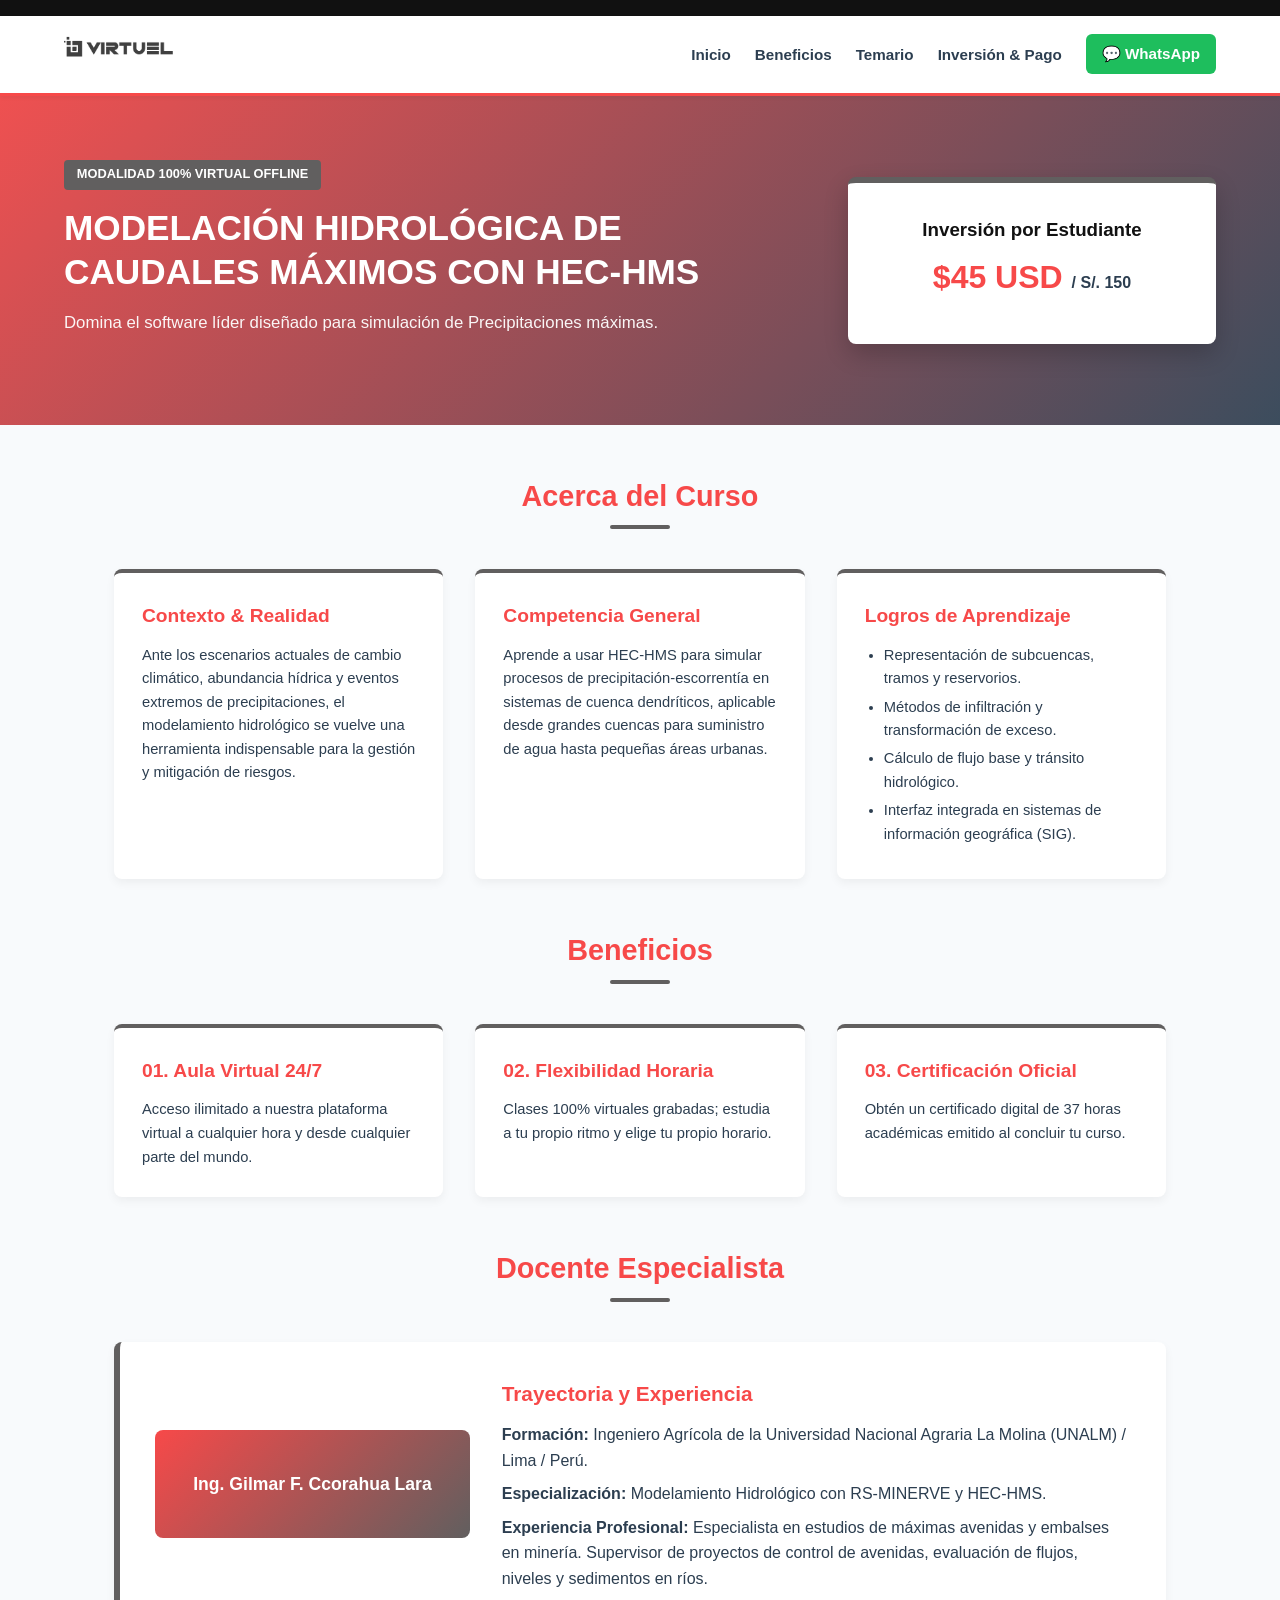
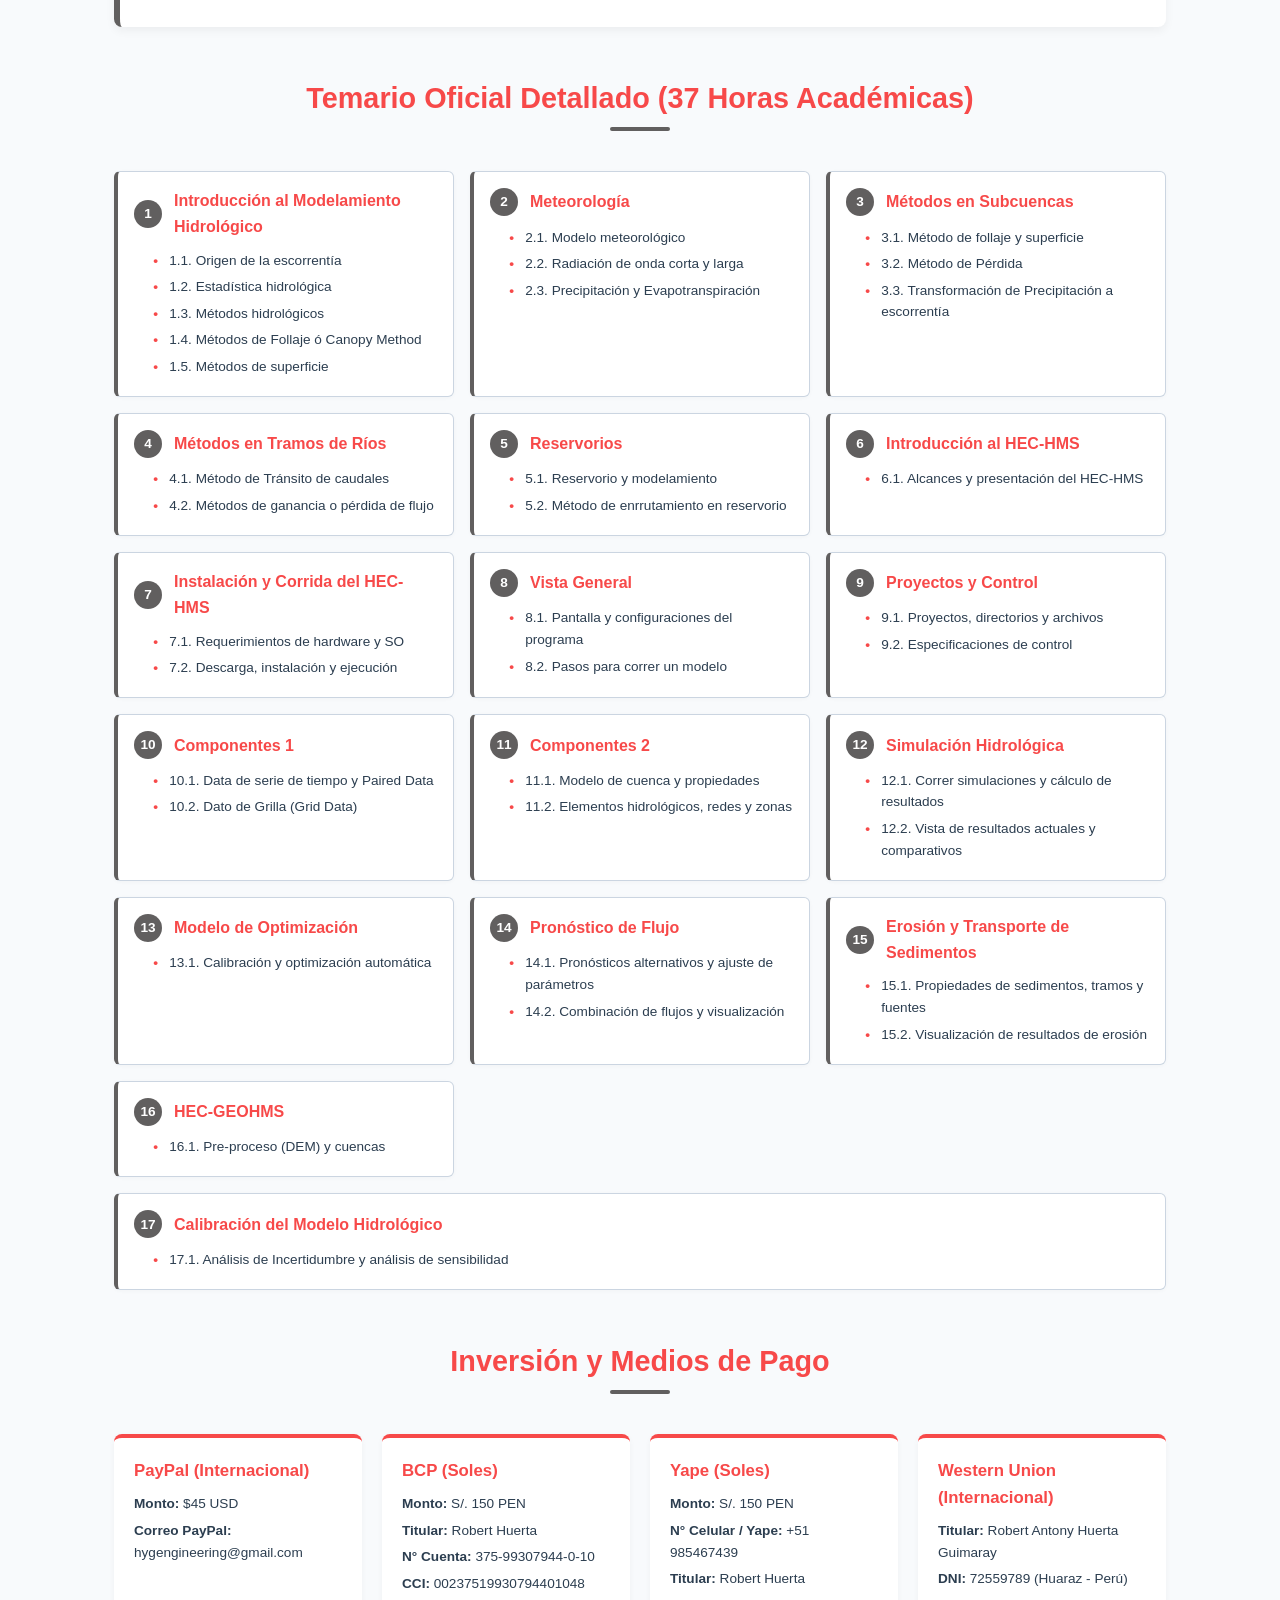
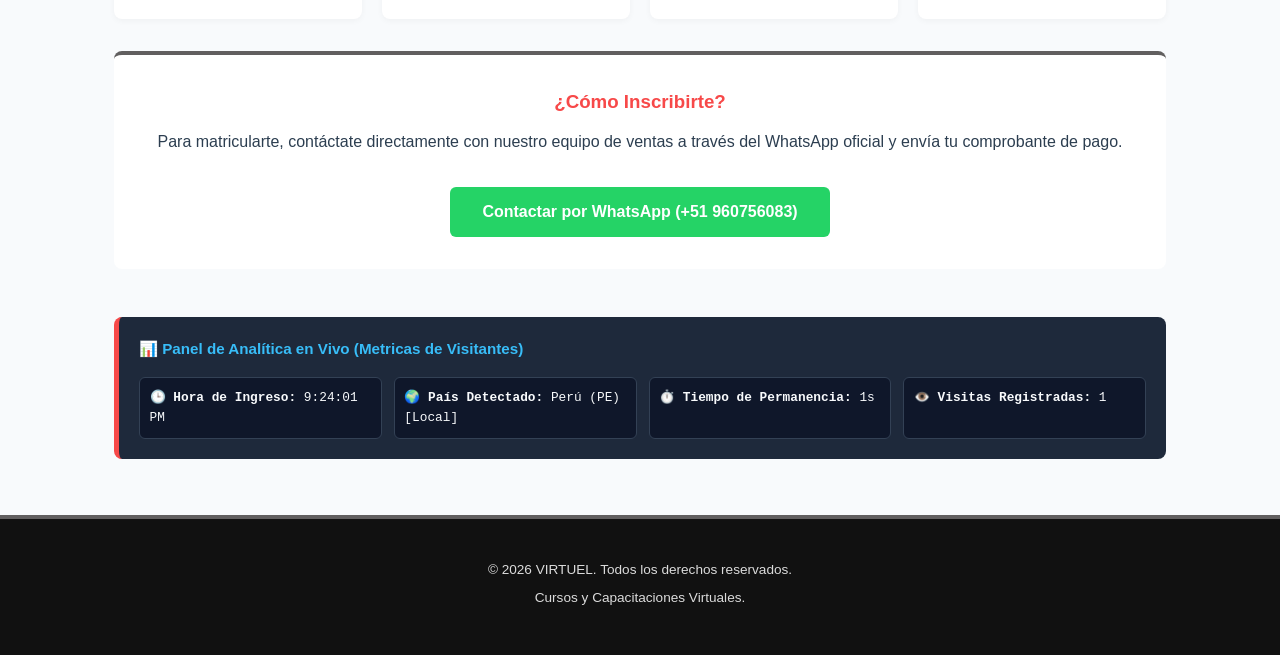
<file: index.html>
<!DOCTYPE html>
<html lang="es">
<head>
    <meta charset="UTF-8">
    <meta name="viewport" content="width=device-width, initial-scale=1.0">
    <title>Cursos Virtuales | VIRTUEL</title>
    <style>
        :root {
            --Subtitulos: #f74949;
            --ColorContador: #f74949;
            --MarcosCirculos: #615f5f;
            --MarcosCirculos-hover: #5a5859;
            --gris-oscuro: #2C3E50;
            --blanco: #FFFFFF;
            --negro: #111111;
            --fondo-gris: #F8FAFC;
            --borde-color: #CBD5E1;
        }

        * {
            box-sizing: border-box;
            margin: 0;
            padding: 0;
            scroll-behavior: smooth;
        }

        body {
            font-family: 'Segoe UI', Tahoma, Geneva, Verdana, sans-serif;
            background-color: var(--fondo-gris);
            color: var(--gris-oscuro);
            line-height: 1.6;
        }

        /* Top Bar */
        .top-bar {
            background-color: var(--negro);
            color: var(--blanco);
            padding: 0.5rem 5%;
            font-size: 0.85rem;
            display: flex;
            justify-content: space-between;
            align-items: center;
            flex-wrap: wrap;
            gap: 0.5rem;
        }

        .top-bar span {
            color: var(--ColorContador);
            font-weight: bold;
        }

        /* Header / Nav */
        header {
            background-color: var(--blanco);
            border-bottom: 3px solid var(--Subtitulos);
            padding: 1rem 5%;
            display: flex;
            justify-content: space-between;
            align-items: center;
            position: sticky;
            top: 0;
            z-index: 1000;
            box-shadow: 0 2px 4px rgba(0,0,0,0.05);
        }

        .logo-img {
            height: 45px;
            width: auto;
            object-fit: contain;
        }

        nav ul {
            list-style: none;
            display: flex;
            gap: 1.5rem;
            align-items: center;
        }

        nav a {
            text-decoration: none;
            color: var(--gris-oscuro);
            font-weight: 600;
            font-size: 0.95rem;
            transition: color 0.2s;
        }

        nav a:hover {
            color: var(--MarcosCirculos);
        }

        .btn-whatsapp-header {
            background-color: #1EBE5D;
            color: white !important;
            padding: 0.5rem 1rem;
            border-radius: 6px;
            font-weight: bold;
            display: inline-flex;
            align-items: center;
            gap: 0.4rem;
            text-decoration: none;
        }

        .btn-whatsapp-header:hover {
            background-color: #1EBE5D;
        }

        /* Hero Section */
        .hero {
            background: linear-gradient(135deg, rgba(238, 66, 66, 0.92), rgba(44, 62, 80, 0.92)), url('https://images.unsplash.com/photo-1541888946425-d0fbb18f029b?auto=format&fit=crop&w=1920&q=80') no-repeat center center/cover;
            color: var(--blanco);
            padding: 4rem 5%;
            display: grid;
            grid-template-columns: 2fr 1fr;
            gap: 3rem;
            align-items: center;
        }

        .hero-content h2 {
            font-size: 2.2rem;
            margin-bottom: 1rem;
            line-height: 1.25;
            text-transform: uppercase;
        }

        .hero-content p {
            font-size: 1.05rem;
            opacity: 0.95;
            margin-bottom: 1.5rem;
        }

        .badge {
            display: inline-block;
            background-color: var(--MarcosCirculos);
            color: var(--blanco);
            padding: 0.3rem 0.8rem;
            font-size: 0.8rem;
            font-weight: bold;
            text-transform: uppercase;
            border-radius: 4px;
            margin-bottom: 1rem;
        }

        .hero-card {
            background: var(--blanco);
            color: var(--negro);
            padding: 2rem;
            border-radius: 8px;
            border-top: 6px solid var(--MarcosCirculos);
            box-shadow: 0 10px 25px rgba(0,0,0,0.2);
            text-align: center;
        }

        .price-tag {
            font-size: 2rem;
            color: var(--Subtitulos);
            font-weight: bold;
            margin: 0.5rem 0;
        }

        .price-tag span {
            font-size: 1rem;
            color: var(--gris-oscuro);
        }

        .btn {
            display: block;
            text-align: center;
            background-color: var(--MarcosCirculos);
            color: var(--blanco);
            padding: 0.85rem;
            text-decoration: none;
            font-weight: bold;
            border-radius: 6px;
            transition: background 0.2s, transform 0.1s;
            margin-top: 1rem;
        }

        .btn:hover {
            background-color: var(--MarcosCirculos-hover);
            transform: translateY(-2px);
        }

        .btn-whatsapp-main {
            background-color: #25D366;
        }
        .btn-whatsapp-main:hover {
            background-color: #1EBE5D;
        }

        /* Container */
        .container {
            max-width: 1100px;
            margin: 3rem auto;
            padding: 0 1.5rem;
        }

        .section-title {
            text-align: center;
            font-size: 1.8rem;
            color: var(--Subtitulos);
            margin-bottom: 2.5rem;
            position: relative;
        }

        .section-title::after {
            content: '';
            display: block;
            width: 60px;
            height: 4px;
            background-color: var(--MarcosCirculos);
            margin: 0.4rem auto 0 auto;
            border-radius: 2px;
        }

        /* Grid Cards */
        .grid-3 {
            display: grid;
            grid-template-columns: repeat(auto-fit, minmax(300px, 1fr));
            gap: 2rem;
            margin-bottom: 3rem;
        }

        .card {
            background: var(--blanco);
            border-radius: 8px;
            padding: 1.75rem;
            box-shadow: 0 4px 10px rgba(0,0,0,0.05);
            border-top: 4px solid var(--MarcosCirculos);
            transition: transform 0.2s;
        }

        .card:hover {
            transform: translateY(-4px);
        }

        .card h3 {
            color: var(--Subtitulos);
            margin-bottom: 0.75rem;
            font-size: 1.2rem;
        }

        .card p, .card ul {
            font-size: 0.92rem;
            color: var(--gris-oscuro);
        }

        .card ul {
            margin-left: 1.2rem;
            margin-top: 0.4rem;
        }

        .card li {
            margin-bottom: 0.3rem;
        }

        /* Compact Temario Styles (Grid de 2 columnas) */
        .temario-grid {
            display: grid;
            grid-template-columns: repeat(auto-fit, minmax(320px, 1fr));
            gap: 1rem;
            margin-bottom: 3rem;
        }

        .modulo-item {
            background: var(--blanco);
            border-radius: 6px;
            border: 1px solid var(--borde-color);
            box-shadow: 0 1px 4px rgba(0,0,0,0.03);
            border-left: 4px solid var(--MarcosCirculos);
            padding: 1rem;
            display: flex;
            flex-direction: column;
            gap: 0.5rem;
        }

        .modulo-header-compact {
            display: flex;
            align-items: center;
            gap: 0.75rem;
        }

        .modulo-num-compact {
            background-color: var(--MarcosCirculos);
            color: var(--blanco);
            width: 28px;
            height: 28px;
            display: flex;
            align-items: center;
            justify-content: center;
            border-radius: 50%;
            font-weight: bold;
            font-size: 0.85rem;
            flex-shrink: 0;
        }

        .modulo-header-compact h4 {
            color: var(--Subtitulos);
            font-size: 1rem;
        }

        .modulo-list {
            list-style: none;
            padding-left: 2.2rem;
        }

        .modulo-list li {
            font-size: 0.85rem;
            color: var(--gris-oscuro);
            padding: 0.15rem 0;
            position: relative;
        }

        .modulo-list li::before {
            content: "•";
            color: var(--ColorContador);
            font-weight: bold;
            position: absolute;
            left: -1rem;
        }

        @media (max-width: 768px) {
            .hero {
                grid-template-columns: 1fr;
            }
            nav ul {
                display: none;
            }
            .temario-grid {
                grid-template-columns: 1fr;
            }
        }

        /* Docente Section */
        .docente-section {
            background: var(--blanco);
            border-radius: 8px;
            padding: 2.2rem;
            box-shadow: 0 4px 10px rgba(0,0,0,0.05);
            display: grid;
            grid-template-columns: 1fr 2fr;
            gap: 2rem;
            align-items: center;
            margin-bottom: 3rem;
            border-left: 6px solid var(--MarcosCirculos);
        }

        .docente-img {
            background: linear-gradient(135deg, var(--Subtitulos), var(--MarcosCirculos));
            color: white;
            padding: 2.5rem 1.5rem;
            text-align: center;
            border-radius: 8px;
            font-weight: bold;
            font-size: 1.1rem;
        }

        /* Payment Section */
        .payment-grid {
            display: grid;
            grid-template-columns: repeat(auto-fit, minmax(240px, 1fr));
            gap: 1.25rem;
        }

        .payment-card {
            background: var(--blanco);
            border-radius: 8px;
            padding: 1.25rem;
            border-top: 4px solid var(--Subtitulos);
            box-shadow: 0 2px 6px rgba(0,0,0,0.04);
        }

        .payment-card h4 {
            color: var(--Subtitulos);
            margin-bottom: 0.5rem;
            font-size: 1.05rem;
        }

        .payment-card p {
            font-size: 0.85rem;
            margin-bottom: 0.3rem;
        }

        /* Analytics Dashboard Widget */
        .analytics-widget {
            background: #1E293B;
            color: #F8FAFC;
            padding: 1.25rem;
            border-radius: 8px;
            margin-top: 3rem;
            font-family: monospace;
            font-size: 0.8rem;
            border-left: 5px solid var(--ColorContador);
        }

        .analytics-widget h4 {
            color: #38BDF8;
            margin-bottom: 0.5rem;
            font-size: 0.95rem;
            font-family: sans-serif;
        }

        .analytics-grid {
            display: grid;
            grid-template-columns: repeat(auto-fit, minmax(180px, 1fr));
            gap: 0.75rem;
        }

        .stat-box {
            background: #0F172A;
            padding: 0.6rem;
            border-radius: 6px;
            border: 1px solid #334155;
        }

        /* Footer */
        footer {
            background-color: var(--negro);
            color: var(--blanco);
            text-align: center;
            padding: 2.5rem 1.5rem;
            margin-top: 3.5rem;
            border-top: 4px solid var(--MarcosCirculos);
        }

        footer p {
            opacity: 0.85;
            font-size: 0.85rem;
            margin-bottom: 0.4rem;
        }
    </style>
</head>
<body id="inicio">

    <!-- Top Bar -->
    <div class="top-bar">
    </div>

    <!-- Header -->
    <header>
        <div class="logo">
            <img src="assets/logo-virtuel.png" alt="Logo de Virtuel" class="logo-virtuel" width="120">
        </div>
        <nav>
            <ul>
                <li><a href="#inicio">Inicio</a></li>
                <li><a href="#beneficios">Beneficios</a></li>
                <li><a href="#temario">Temario</a></li>
                <li><a href="#inversion">Inversión & Pago</a></li>
                <li><a href="https://wa.me/51960756083?text=Hola,%20quiero%20adquirir%20el%20curso%20HEC-HMS." target="_blank" class="btn-whatsapp-header">💬 WhatsApp</a></li>
            </ul>
        </nav>
    </header>

    <!-- Hero Section -->
    <section class="hero">
        <div class="hero-content">
            <span class="badge">Modalidad 100% Virtual Offline</span>
            <h2>Modelación Hidrológica de Caudales Máximos con HEC-HMS</h2>
            <p>Domina el software líder diseñado para simulación de Precipitaciones máximas.</p>
        </div>
        <div class="hero-card">
            <h3>Inversión por Estudiante</h3>
            <div class="price-tag">$45 USD <span>/ S/. 150</span></div>
        </div>
    </section>

    <!-- Container -->
    <div class="container">

        <!-- Introducción & Competencia -->
        <h2 class="section-title">Acerca del Curso</h2>
        <div class="grid-3">
            <div class="card">
                <h3>Contexto & Realidad</h3>
                <p>Ante los escenarios actuales de cambio climático, abundancia hídrica y eventos extremos de precipitaciones, el modelamiento hidrológico se vuelve una herramienta indispensable para la gestión y mitigación de riesgos.</p>
            </div>
            <div class="card">
                <h3>Competencia General</h3>
                <p>Aprende a usar HEC-HMS para simular procesos de precipitación-escorrentía en sistemas de cuenca dendríticos, aplicable desde grandes cuencas para suministro de agua hasta pequeñas áreas urbanas.</p>
            </div>
            <div class="card">
                <h3>Logros de Aprendizaje</h3>
                <ul>
                    <li>Representación de subcuencas, tramos y reservorios.</li>
                    <li>Métodos de infiltración y transformación de exceso.</li>
                    <li>Cálculo de flujo base y tránsito hidrológico.</li>
                    <li>Interfaz integrada en sistemas de información geográfica (SIG).</li>
                </ul>
            </div>
        </div>

        <!-- Beneficios -->
        <h2 class="section-title" id="beneficios">Beneficios</h2>
        <div class="grid-3">
            <div class="card">
                <h3>01. Aula Virtual 24/7</h3>
                <p>Acceso ilimitado a nuestra plataforma virtual a cualquier hora y desde cualquier parte del mundo.</p>
            </div>
            <div class="card">
                <h3>02. Flexibilidad Horaria</h3>
                <p>Clases 100% virtuales grabadas; estudia a tu propio ritmo y elige tu propio horario.</p>
            </div>
            <div class="card">
                <h3>03. Certificación Oficial</h3>
                <p>Obtén un certificado digital de 37 horas académicas emitido al concluir tu curso.</p>
            </div>
        </div>

        <!-- Docente -->
        <h2 class="section-title">Docente Especialista</h2>
        <div class="docente-section">
            <div class="docente-img">
                Ing. Gilmar F. Ccorahua Lara
            </div>
            <div>
                <h3 style="color: var(--Subtitulos); margin-bottom: 0.75rem; font-size: 1.3rem;">Trayectoria y Experiencia</h3>
                <p style="margin-bottom: 0.5rem;"><strong>Formación:</strong> Ingeniero Agrícola de la Universidad Nacional Agraria La Molina (UNALM) / Lima / Perú.</p>
                <p style="margin-bottom: 0.5rem;"><strong>Especialización:</strong> Modelamiento Hidrológico con RS-MINERVE y HEC-HMS.</p>
                <p><strong>Experiencia Profesional:</strong> Especialista en estudios de máximas avenidas y embalses en minería. Supervisor de proyectos de control de avenidas, evaluación de flujos, niveles y sedimentos en ríos.</p>
            </div>
        </div>

        <!-- Temario Compacto (Grid de 2 columnas) -->
        <h2 class="section-title" id="temario">Temario Oficial Detallado (37 Horas Académicas)</h2>
        <div class="temario-grid">

            <div class="modulo-item">
                <div class="modulo-header-compact">
                    <div class="modulo-num-compact">1</div>
                    <h4>Introducción al Modelamiento Hidrológico</h4>
                </div>
                <ul class="modulo-list">
                    <li>1.1. Origen de la escorrentía</li>
                    <li>1.2. Estadística hidrológica</li>
                    <li>1.3. Métodos hidrológicos</li>
                    <li>1.4. Métodos de Follaje ó Canopy Method</li>
                    <li>1.5. Métodos de superficie</li>
                </ul>
            </div>

            <div class="modulo-item">
                <div class="modulo-header-compact">
                    <div class="modulo-num-compact">2</div>
                    <h4>Meteorología</h4>
                </div>
                <ul class="modulo-list">
                    <li>2.1. Modelo meteorológico</li>
                    <li>2.2. Radiación de onda corta y larga</li>
                    <li>2.3. Precipitación y Evapotranspiración</li>
                </ul>
            </div>

            <div class="modulo-item">
                <div class="modulo-header-compact">
                    <div class="modulo-num-compact">3</div>
                    <h4>Métodos en Subcuencas</h4>
                </div>
                <ul class="modulo-list">
                    <li>3.1. Método de follaje y superficie</li>
                    <li>3.2. Método de Pérdida</li>
                    <li>3.3. Transformación de Precipitación a escorrentía</li>
                </ul>
            </div>

            <div class="modulo-item">
                <div class="modulo-header-compact">
                    <div class="modulo-num-compact">4</div>
                    <h4>Métodos en Tramos de Ríos</h4>
                </div>
                <ul class="modulo-list">
                    <li>4.1. Método de Tránsito de caudales</li>
                    <li>4.2. Métodos de ganancia o pérdida de flujo</li>
                </ul>
            </div>

            <div class="modulo-item">
                <div class="modulo-header-compact">
                    <div class="modulo-num-compact">5</div>
                    <h4>Reservorios</h4>
                </div>
                <ul class="modulo-list">
                    <li>5.1. Reservorio y modelamiento</li>
                    <li>5.2. Método de enrrutamiento en reservorio</li>
                </ul>
            </div>

            <div class="modulo-item">
                <div class="modulo-header-compact">
                    <div class="modulo-num-compact">6</div>
                    <h4>Introducción al HEC-HMS</h4>
                </div>
                <ul class="modulo-list">
                    <li>6.1. Alcances y presentación del HEC-HMS</li>
                </ul>
            </div>

            <div class="modulo-item">
                <div class="modulo-header-compact">
                    <div class="modulo-num-compact">7</div>
                    <h4>Instalación y Corrida del HEC-HMS</h4>
                </div>
                <ul class="modulo-list">
                    <li>7.1. Requerimientos de hardware y SO</li>
                    <li>7.2. Descarga, instalación y ejecución</li>
                </ul>
            </div>

            <div class="modulo-item">
                <div class="modulo-header-compact">
                    <div class="modulo-num-compact">8</div>
                    <h4>Vista General</h4>
                </div>
                <ul class="modulo-list">
                    <li>8.1. Pantalla y configuraciones del programa</li>
                    <li>8.2. Pasos para correr un modelo</li>
                </ul>
            </div>

            <div class="modulo-item">
                <div class="modulo-header-compact">
                    <div class="modulo-num-compact">9</div>
                    <h4>Proyectos y Control</h4>
                </div>
                <ul class="modulo-list">
                    <li>9.1. Proyectos, directorios y archivos</li>
                    <li>9.2. Especificaciones de control</li>
                </ul>
            </div>

            <div class="modulo-item">
                <div class="modulo-header-compact">
                    <div class="modulo-num-compact">10</div>
                    <h4>Componentes 1</h4>
                </div>
                <ul class="modulo-list">
                    <li>10.1. Data de serie de tiempo y Paired Data</li>
                    <li>10.2. Dato de Grilla (Grid Data)</li>
                </ul>
            </div>

            <div class="modulo-item">
                <div class="modulo-header-compact">
                    <div class="modulo-num-compact">11</div>
                    <h4>Componentes 2</h4>
                </div>
                <ul class="modulo-list">
                    <li>11.1. Modelo de cuenca y propiedades</li>
                    <li>11.2. Elementos hidrológicos, redes y zonas</li>
                </ul>
            </div>

            <div class="modulo-item">
                <div class="modulo-header-compact">
                    <div class="modulo-num-compact">12</div>
                    <h4>Simulación Hidrológica</h4>
                </div>
                <ul class="modulo-list">
                    <li>12.1. Correr simulaciones y cálculo de resultados</li>
                    <li>12.2. Vista de resultados actuales y comparativos</li>
                </ul>
            </div>

            <div class="modulo-item">
                <div class="modulo-header-compact">
                    <div class="modulo-num-compact">13</div>
                    <h4>Modelo de Optimización</h4>
                </div>
                <ul class="modulo-list">
                    <li>13.1. Calibración y optimización automática</li>
                </ul>
            </div>

            <div class="modulo-item">
                <div class="modulo-header-compact">
                    <div class="modulo-num-compact">14</div>
                    <h4>Pronóstico de Flujo</h4>
                </div>
                <ul class="modulo-list">
                    <li>14.1. Pronósticos alternativos y ajuste de parámetros</li>
                    <li>14.2. Combinación de flujos y visualización</li>
                </ul>
            </div>

            <div class="modulo-item">
                <div class="modulo-header-compact">
                    <div class="modulo-num-compact">15</div>
                    <h4>Erosión y Transporte de Sedimentos</h4>
                </div>
                <ul class="modulo-list">
                    <li>15.1. Propiedades de sedimentos, tramos y fuentes</li>
                    <li>15.2. Visualización de resultados de erosión</li>
                </ul>
            </div>

            <div class="modulo-item">
                <div class="modulo-header-compact">
                    <div class="modulo-num-compact">16</div>
                    <h4>HEC-GEOHMS</h4>
                </div>
                <ul class="modulo-list">
                    <li>16.1. Pre-proceso (DEM) y cuencas</li>
                </ul>
            </div>

            <div class="modulo-item" style="grid-column: 1 / -1;">
                <div class="modulo-header-compact">
                    <div class="modulo-num-compact">17</div>
                    <h4>Calibración del Modelo Hidrológico</h4>
                </div>
                <ul class="modulo-list">
                    <li>17.1. Análisis de Incertidumbre y análisis de sensibilidad</li>
                </ul>
            </div>

        </div>

        <!-- Inversión y Medios de Pago -->
        <h2 class="section-title" id="inversion" style="margin-top: 3rem;">Inversión y Medios de Pago</h2>
        <div class="payment-grid">
            <div class="payment-card">
                <h4>PayPal (Internacional)</h4>
                <p><strong>Monto:</strong> $45 USD</p>
                <p><strong>Correo PayPal:</strong> hygengineering@gmail.com</p>
            </div>
            <div class="payment-card">
                <h4>BCP (Soles)</h4>
                <p><strong>Monto:</strong> S/. 150 PEN</p>
                <p><strong>Titular:</strong> Robert Huerta</p>
                <p><strong>N° Cuenta:</strong> 375-99307944-0-10</p>
                <p><strong>CCI:</strong> 00237519930794401048</p>
            </div>
            <div class="payment-card">
                <h4>Yape (Soles)</h4>
                <p><strong>Monto:</strong> S/. 150 PEN</p>
                <p><strong>N° Celular / Yape:</strong> +51 985467439</p>
                <p><strong>Titular:</strong> Robert Huerta</p>
            </div>
            <div class="payment-card">
                <h4>Western Union (Internacional)</h4>
                <p><strong>Titular:</strong> Robert Antony Huerta Guimaray</p>
                <p><strong>DNI:</strong> 72559789 (Huaraz - Perú)</p>
            </div>
        </div>

        <!-- Inscripción Notice -->
        <div style="background: var(--blanco); border-radius: 8px; padding: 2rem; margin-top: 2rem; text-align: center; border-top: 4px solid var(--MarcosCirculos);">
            <h3 style="color: var(--Subtitulos); margin-bottom: 0.75rem;">¿Cómo Inscribirte?</h3>
            <p style="margin-bottom: 1rem;">Para matricularte, contáctate directamente con nuestro equipo de ventas a través del WhatsApp oficial y envía tu comprobante de pago.</p>
            <a href="https://wa.me/51960756083?text=Hola,%20quiero%20adquirir%20el%20curso%20HEC-HMS." target="_blank" class="btn btn-whatsapp-main" style="display:inline-block; width:auto; padding: 0.75rem 2rem;">Contactar por WhatsApp (+51 960756083)</a>
        </div>

        <!-- Built-in Analytics Dashboard -->
        <div class="analytics-widget">
            <h4>📊 Panel de Analítica en Vivo (Metricas de Visitantes)</h4>
            <div class="analytics-grid" style="margin-top: 1rem;">
                <div class="stat-box">
                    <strong>🕒 Hora de Ingreso:</strong> <span id="stat-time">-</span>
                </div>
                <div class="stat-box">
                    <strong>🌍 País Detectado:</strong> <span id="stat-country">Cargando...</span>
                </div>
                <div class="stat-box">
                    <strong>⏱️ Tiempo de Permanencia:</strong> <span id="stat-duration">0s</span>
                </div>
                <div class="stat-box">
                    <strong>👁️ Visitas Registradas:</strong> <span id="stat-visits">1</span>
                </div>
            </div>
        </div>

    </div>

    <!-- Footer -->
    <footer>
        <p>&copy; 2026 VIRTUEL. Todos los derechos reservados.</p>
        <p>Cursos y Capacitaciones Virtuales.</p>
    </footer>

    <!-- Analytics JavaScript Tracker -->
    <script>
        const entryTime = new Date();
        document.getElementById('stat-time').innerText = entryTime.toLocaleTimeString();

        let secondsOnPage = 0;
        setInterval(() => {
            secondsOnPage++;
            document.getElementById('stat-duration').innerText = secondsOnPage + 's';
        }, 1000);

        let visits = localStorage.getItem('hg_visits') || 0;
        visits++;
        localStorage.setItem('hg_visits', visits);
        document.getElementById('stat-visits').innerText = visits;

        fetch('https://ipapi.co/json/')
            .then(res => res.json())
            .then(data => {
                if (data && data.country_name) {
                    document.getElementById('stat-country').innerText = `${data.country_name} (${data.country_code})`;
                } else {
                    document.getElementById('stat-country').innerText = 'Perú (PE)';
                }
            })
            .catch(() => {
                document.getElementById('stat-country').innerText = 'Perú (PE) [Local]';
            });
    </script>

</body>
</html>
</file>
